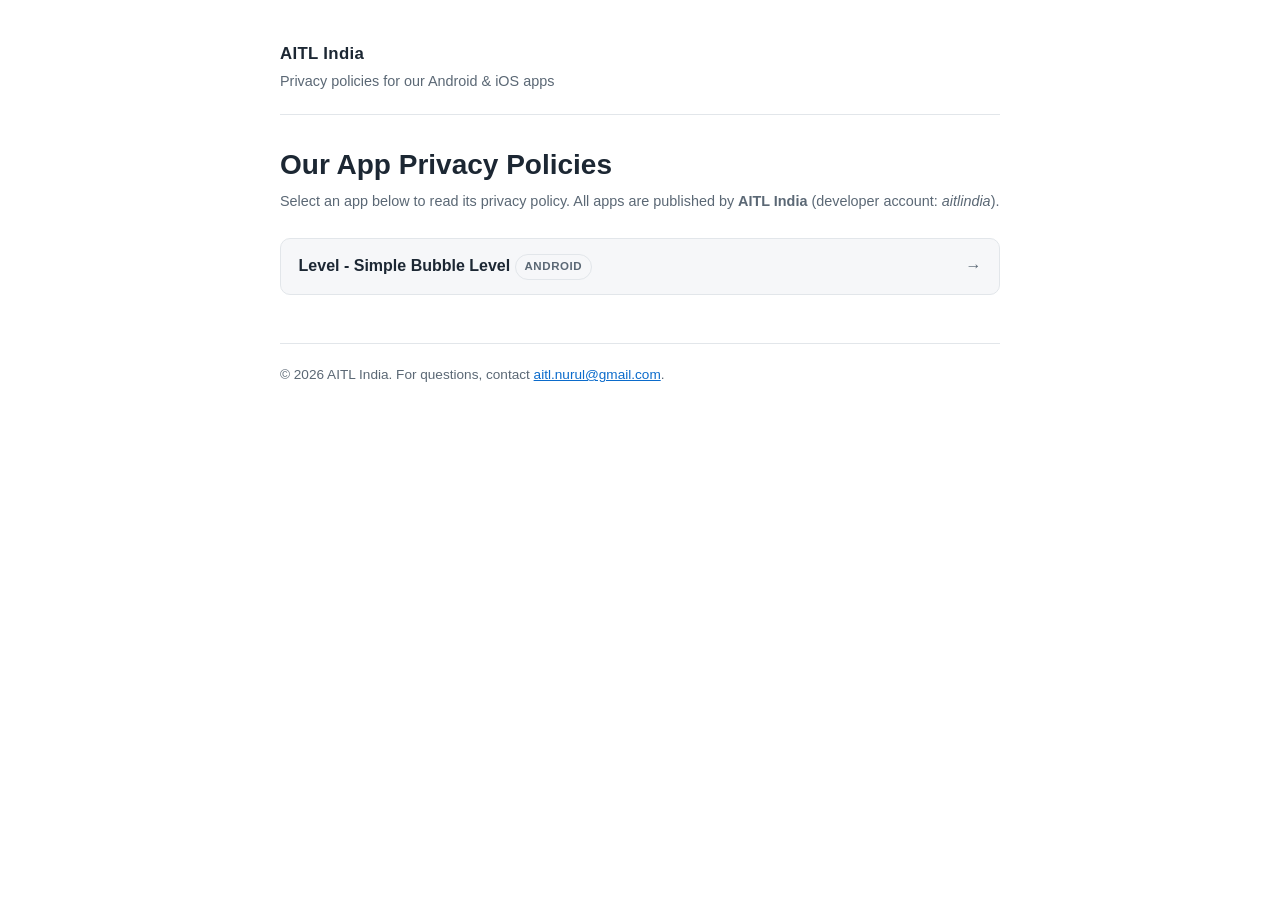
<file: index.html>
<!DOCTYPE html>
<html lang="en">
<head>
  <meta charset="UTF-8" />
  <meta name="viewport" content="width=device-width, initial-scale=1.0" />
  <title>Privacy Policies — AITL India</title>
  <meta name="description" content="Privacy policies for Android and iOS apps published by AITL India (aitlindia)." />
  <link rel="stylesheet" href="styles.css" />
</head>
<body>
  <div class="wrap">
    <header class="site">
      <div class="brand"><a href="index.html">AITL India</a></div>
      <div class="tagline">Privacy policies for our Android &amp; iOS apps</div>
    </header>

    <main>
      <h1>Our App Privacy Policies</h1>
      <p class="meta">
        Select an app below to read its privacy policy. All apps are published
        by <strong>AITL India</strong> (developer account: <em>aitlindia</em>).
      </p>
      <ul class="app-list" id="app-list"></ul>
    </main>

    <footer class="site">
      <p>&copy; <span id="year"></span> AITL India. For questions, contact
        <a id="contact-link" href="#"></a>.</p>
    </footer>
  </div>

  <script src="apps.js"></script>
  <script>
    document.getElementById("year").textContent = new Date().getFullYear();

    const contactLink = document.getElementById("contact-link");
    contactLink.textContent = DEVELOPER.contactEmail;
    contactLink.href = "mailto:" + DEVELOPER.contactEmail;

    const list = document.getElementById("app-list");
    const platformLabel = { android: "Android", ios: "iOS" };

    APPS.forEach((app) => {
      const li = document.createElement("li");
      const a = document.createElement("a");
      a.className = "app-card";
      a.href = "policy.html?app=" + encodeURIComponent(app.slug);

      const left = document.createElement("span");
      const name = document.createElement("span");
      name.className = "app-name";
      name.textContent = app.name + " ";
      left.appendChild(name);
      app.platforms.forEach((p) => {
        const b = document.createElement("span");
        b.className = "badge";
        b.textContent = platformLabel[p] || p;
        left.appendChild(b);
      });

      const arrow = document.createElement("span");
      arrow.className = "arrow";
      arrow.textContent = "→";

      a.appendChild(left);
      a.appendChild(arrow);
      li.appendChild(a);
      list.appendChild(li);
    });
  </script>
</body>
</html>
</file>
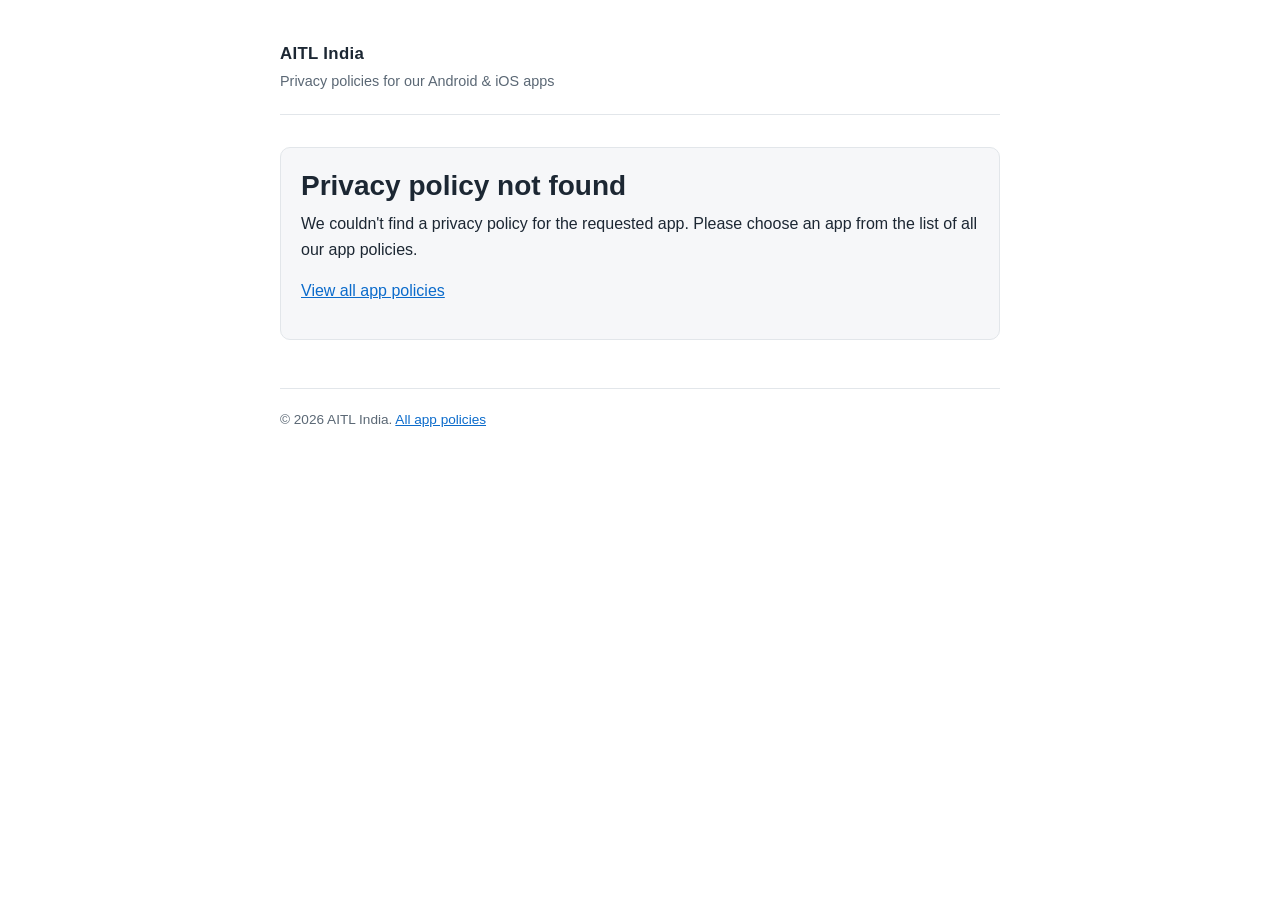
<file: policy.html>
<!DOCTYPE html>
<html lang="en">
<head>
  <meta charset="UTF-8" />
  <meta name="viewport" content="width=device-width, initial-scale=1.0" />
  <title>Privacy Policy — AITL India</title>
  <meta name="description" content="Privacy policy for an app published by AITL India (aitlindia)." />
  <link rel="stylesheet" href="styles.css" />
</head>
<body>
  <div class="wrap">
    <header class="site">
      <div class="brand"><a href="index.html">AITL India</a></div>
      <div class="tagline">Privacy policies for our Android &amp; iOS apps</div>
    </header>

    <main id="content">
      <noscript>
        <p>This page requires JavaScript to display the privacy policy.
        Please enable JavaScript, or contact us for a copy of the policy.</p>
      </noscript>
    </main>

    <footer class="site">
      <p>&copy; <span id="year"></span> AITL India.
        <a href="index.html">All app policies</a></p>
    </footer>
  </div>

  <script src="apps.js"></script>
  <script>
    document.getElementById("year").textContent = new Date().getFullYear();

    // ---- helpers ---------------------------------------------------------
    function el(tag, text, className) {
      const node = document.createElement(tag);
      if (text) node.textContent = text;
      if (className) node.className = className;
      return node;
    }

    function section(title, htmlBody) {
      const frag = document.createDocumentFragment();
      frag.appendChild(el("h2", title));
      const body = document.createElement("div");
      body.innerHTML = htmlBody;
      frag.appendChild(body);
      return frag;
    }

    function formatDate(iso) {
      const d = new Date(iso + "T00:00:00");
      if (isNaN(d)) return iso;
      return d.toLocaleDateString("en-US", {
        year: "numeric", month: "long", day: "numeric",
      });
    }

    function platformPhrase(platforms) {
      const names = { android: "Android", ios: "iOS" };
      const mapped = platforms.map((p) => names[p] || p);
      return mapped.join(" and ");
    }

    // ---- third-party service disclosures ---------------------------------
    const SERVICE_INFO = {
      admob: {
        name: "Google AdMob",
        description:
          "AdMob is an advertising service provided by Google. It may use device identifiers (such as the advertising ID) and usage data to serve and measure advertisements.",
        link: "https://support.google.com/admob/answer/6128543",
      },
      firebaseAnalytics: {
        name: "Google Analytics for Firebase",
        description:
          "An analytics service provided by Google that helps us understand how the app is used (for example, which screens are viewed and how often). Data is collected in aggregate and does not directly identify you.",
        link: "https://firebase.google.com/support/privacy",
      },
      crashlytics: {
        name: "Firebase Crashlytics",
        description:
          "A crash-reporting service provided by Google. If the app crashes, technical information about the crash (device model, operating system version, and app state at the time of the crash) is collected so we can diagnose and fix the problem.",
        link: "https://firebase.google.com/support/privacy",
      },
      googlePlayServices: {
        name: "Google Play Services",
        description:
          "Core services provided by Google on Android devices that the app relies on to function.",
        link: "https://policies.google.com/privacy",
      },
      appleAppServices: {
        name: "Apple App Services",
        description:
          "Core services provided by Apple on iOS devices (such as the App Store and iCloud, where applicable) that the app relies on to function.",
        link: "https://www.apple.com/legal/privacy/",
      },
    };

    // ---- render ----------------------------------------------------------
    (function renderPolicy() {
    const content = document.getElementById("content");
    const slug = new URLSearchParams(location.search).get("app");
    const app = APPS.find((a) => a.slug === slug);

    if (!app) {
      document.title = "Policy Not Found — " + DEVELOPER.name;
      const box = el("div", null, "error-box");
      box.appendChild(el("h1", "Privacy policy not found"));
      const p = el("p",
        "We couldn't find a privacy policy for the requested app. " +
        "Please choose an app from the list of all our app policies.");
      box.appendChild(p);
      const back = el("p");
      const link = el("a", "View all app policies");
      link.href = "index.html";
      back.appendChild(link);
      box.appendChild(back);
      content.appendChild(box);
    } else {
      document.title = app.name + " — Privacy Policy — " + DEVELOPER.name;
      const platforms = platformPhrase(app.platforms);
      const email =
        '<a href="mailto:' + app.contactEmail + '">' + app.contactEmail + "</a>";

      content.appendChild(el("h1", "Privacy Policy — " + app.name));
      content.appendChild(
        el("p",
          "Effective date: " + formatDate(app.effectiveDate) +
          "  ·  Platforms: " + platforms +
          (app.packageName ? "  ·  " + app.packageName : ""),
          "meta"));

      content.appendChild(section("Introduction",
        "<p><strong>" + DEVELOPER.name + "</strong> (“we”, “us”, or “our”) built " +
        "<strong>" + app.name + "</strong> as an app for " + platforms + ". " +
        "This page informs you of our policies regarding the collection, use, and " +
        "disclosure of information when you use " + app.name + " (the “Service”).</p>" +
        (app.zeroData
          ? "<p>The short version: <strong>this app collects nothing at all.</strong> " +
            "The sections below explain that in full.</p>"
          : "<p>By using the Service, you agree to the collection and use of information " +
            "in accordance with this policy.</p>")));

      if (app.zeroData) {
        // Strict zero-collection policy: no internet permission, no SDKs.
        content.appendChild(section("Information We Collect",
          "<p><strong>None. " + app.name + " does not collect, store, share, or " +
          "transmit any data whatsoever.</strong></p>" +
          "<p>The app requests <strong>zero permissions</strong> and does not have " +
          "the internet permission, so it is technically incapable of sending any " +
          "information off your device. It contains no advertising, no analytics, " +
          "no crash reporting, and no third-party code of any kind.</p>" +
          "<ul>" +
          "<li>No personal information is collected.</li>" +
          "<li>No device identifiers are read or transmitted.</li>" +
          "<li>No usage data or diagnostics are gathered.</li>" +
          "<li>No data is shared with us or with anyone else.</li>" +
          "</ul>"));

        content.appendChild(section("Third-Party Services",
          "<p>The app contains no third-party SDKs, libraries, or services that " +
          "collect data. There are no ads, no analytics, and no tracking of any kind.</p>"));

        (app.extraSections || []).forEach((s) => {
          content.appendChild(section(s.title, s.html));
        });

        content.appendChild(section("Children’s Privacy",
          "<p>Because the app collects no data from anyone, it also collects no " +
          "data from children.</p>"));

        content.appendChild(section("Changes to This Privacy Policy",
          "<p>We may update this Privacy Policy from time to time — for example, if " +
          "a future version of the app changes what it does. Updates are effective " +
          "when posted on this page, and the effective date above will be revised " +
          "accordingly. If the app ever begins collecting any data, this policy will " +
          "say so explicitly before that version is released.</p>"));

        content.appendChild(section("Contact Us",
          "<p>If you have any questions about this Privacy Policy, contact us at " +
          email + ".</p>"));
        return;
      }

      let collectHtml;
      if (app.collectsPersonalData) {
        collectHtml =
          "<p>For a better experience while using the Service, we may ask you to " +
          "provide certain personally identifiable information, such as your name " +
          "or email address. The information we request is used only to provide and " +
          "improve the Service, is retained only as long as needed for that purpose, " +
          "and will not be sold to anyone.</p>";
      } else {
        collectHtml =
          "<p><strong>We do not ask you for, collect, or store any personally " +
          "identifiable information directly.</strong> You can use " + app.name +
          " without creating an account or providing personal details.</p>";
      }
      collectHtml +=
        "<p>The app does use third-party services listed below that may collect " +
        "limited information used to identify your device (such as an advertising " +
        "identifier) for the purposes described in their own privacy policies.</p>";
      content.appendChild(section("Information We Collect", collectHtml));

      const services = (app.services || []).map((k) => SERVICE_INFO[k]).filter(Boolean);
      if (services.length) {
        let svcHtml =
          "<p>The Service uses the following third-party services, each of which " +
          "has its own privacy policy governing the data it collects:</p><ul>";
        services.forEach((s) => {
          svcHtml +=
            "<li><strong>" + s.name + "</strong> — " + s.description +
            ' See the <a href="' + s.link + '" rel="noopener noreferrer" target="_blank">' +
            s.name + " privacy policy</a>.</li>";
        });
        svcHtml += "</ul>";
        content.appendChild(section("Third-Party Services", svcHtml));
      }

      content.appendChild(section("Log Data",
        "<p>Whenever an error occurs in the app, we may collect (through third-party " +
        "products) data and information on your device called Log Data. This Log Data " +
        "may include your device's Internet Protocol (“IP”) address, device name, " +
        "operating system version, the app configuration at the time of the error, the " +
        "time and date of your use of the Service, and other statistics. This data is " +
        "used solely to diagnose problems and improve the Service.</p>"));

      content.appendChild(section("Cookies and Identifiers",
        "<p>The Service does not use browser cookies directly. However, the app may use " +
        "third-party code and libraries (listed above) that use device identifiers or " +
        "similar technologies to collect information and improve their services. On most " +
        "devices you can reset your advertising identifier or limit ad tracking in your " +
        "device settings.</p>"));

      content.appendChild(section("Security",
        "<p>We value your trust, and we strive to use commercially acceptable means of " +
        "protecting any information processed by the Service. Remember, however, that no " +
        "method of transmission over the internet or method of electronic storage is 100% " +
        "secure, so we cannot guarantee absolute security.</p>"));

      content.appendChild(section("Links to Other Sites",
        "<p>The Service may contain links to other sites. If you click on a third-party " +
        "link, you will be directed to that site. These external sites are not operated by " +
        "us, so we strongly advise you to review their privacy policies. We have no control " +
        "over and assume no responsibility for the content, privacy policies, or practices " +
        "of any third-party sites or services.</p>"));

      content.appendChild(section("Children’s Privacy",
        "<p>The Service is not directed to children under the age of 13, and we do not " +
        "knowingly collect personally identifiable information from children under 13. If " +
        "we discover that a child under 13 has provided us with personal information, we " +
        "will delete it immediately. If you are a parent or guardian and you are aware that " +
        "your child has provided us with personal information, please contact us at " +
        email + " so that we can take the necessary action.</p>"));

      content.appendChild(section("Data Retention and Deletion",
        "<p>We retain data only for as long as necessary for the purposes described in " +
        "this policy. If you would like any information associated with your use of the " +
        "app to be reviewed or deleted, contact us at " + email + " and we will respond " +
        "as promptly as we can. You can also stop all collection of information by the " +
        "app by uninstalling it.</p>"));

      (app.extraSections || []).forEach((s) => {
        content.appendChild(section(s.title, s.html));
      });

      content.appendChild(section("Changes to This Privacy Policy",
        "<p>We may update this Privacy Policy from time to time. You are advised to review " +
        "this page periodically for any changes; updates are effective when posted on this " +
        "page, and the effective date above will be revised accordingly.</p>"));

      content.appendChild(section("Contact Us",
        "<p>If you have any questions or suggestions about this Privacy Policy, contact us " +
        "at " + email + ".</p>"));
    }
    })();
  </script>
</body>
</html>
</file>
<file: styles.css>
/* AITL India — Privacy Policy site styles */
:root {
  --bg: #ffffff;
  --surface: #f6f7f9;
  --text: #1c2733;
  --muted: #5b6875;
  --accent: #0b6bcb;
  --border: #e2e6ea;
  color-scheme: light dark;
}

@media (prefers-color-scheme: dark) {
  :root {
    --bg: #12181f;
    --surface: #1a222b;
    --text: #e8edf2;
    --muted: #9aa7b3;
    --accent: #5aa4e8;
    --border: #2a3541;
  }
}

* {
  box-sizing: border-box;
  margin: 0;
  padding: 0;
}

body {
  background: var(--bg);
  color: var(--text);
  font-family: -apple-system, BlinkMacSystemFont, "Segoe UI", Roboto,
    "Helvetica Neue", Arial, sans-serif;
  line-height: 1.65;
}

.wrap {
  max-width: 760px;
  margin: 0 auto;
  padding: 2.5rem 1.25rem 4rem;
}

header.site {
  border-bottom: 1px solid var(--border);
  padding-bottom: 1.25rem;
  margin-bottom: 2rem;
}

header.site .brand {
  font-size: 1.05rem;
  font-weight: 700;
  letter-spacing: 0.02em;
}

header.site .brand a {
  color: var(--text);
  text-decoration: none;
}

header.site .tagline {
  color: var(--muted);
  font-size: 0.9rem;
  margin-top: 0.15rem;
}

h1 {
  font-size: 1.75rem;
  line-height: 1.25;
  margin-bottom: 0.5rem;
}

h2 {
  font-size: 1.2rem;
  margin: 2rem 0 0.6rem;
}

p, ul, ol {
  margin-bottom: 0.9rem;
}

ul, ol {
  padding-left: 1.4rem;
}

a {
  color: var(--accent);
}

.meta {
  color: var(--muted);
  font-size: 0.9rem;
  margin-bottom: 1.5rem;
}

.badge {
  display: inline-block;
  font-size: 0.72rem;
  font-weight: 600;
  text-transform: uppercase;
  letter-spacing: 0.05em;
  padding: 0.15rem 0.55rem;
  border-radius: 999px;
  border: 1px solid var(--border);
  color: var(--muted);
  margin-right: 0.35rem;
  vertical-align: middle;
}

/* App list on the index page */
.app-list {
  list-style: none;
  padding: 0;
}

.app-list li {
  margin-bottom: 0.75rem;
}

.app-card {
  display: flex;
  align-items: center;
  justify-content: space-between;
  gap: 1rem;
  background: var(--surface);
  border: 1px solid var(--border);
  border-radius: 10px;
  padding: 0.9rem 1.1rem;
  text-decoration: none;
  color: var(--text);
  transition: border-color 120ms ease;
}

.app-card:hover {
  border-color: var(--accent);
}

.app-card .app-name {
  font-weight: 600;
}

.app-card .arrow {
  color: var(--muted);
  flex-shrink: 0;
}

footer.site {
  border-top: 1px solid var(--border);
  margin-top: 3rem;
  padding-top: 1.25rem;
  color: var(--muted);
  font-size: 0.85rem;
}

.error-box {
  background: var(--surface);
  border: 1px solid var(--border);
  border-radius: 10px;
  padding: 1.25rem;
}
</file>
